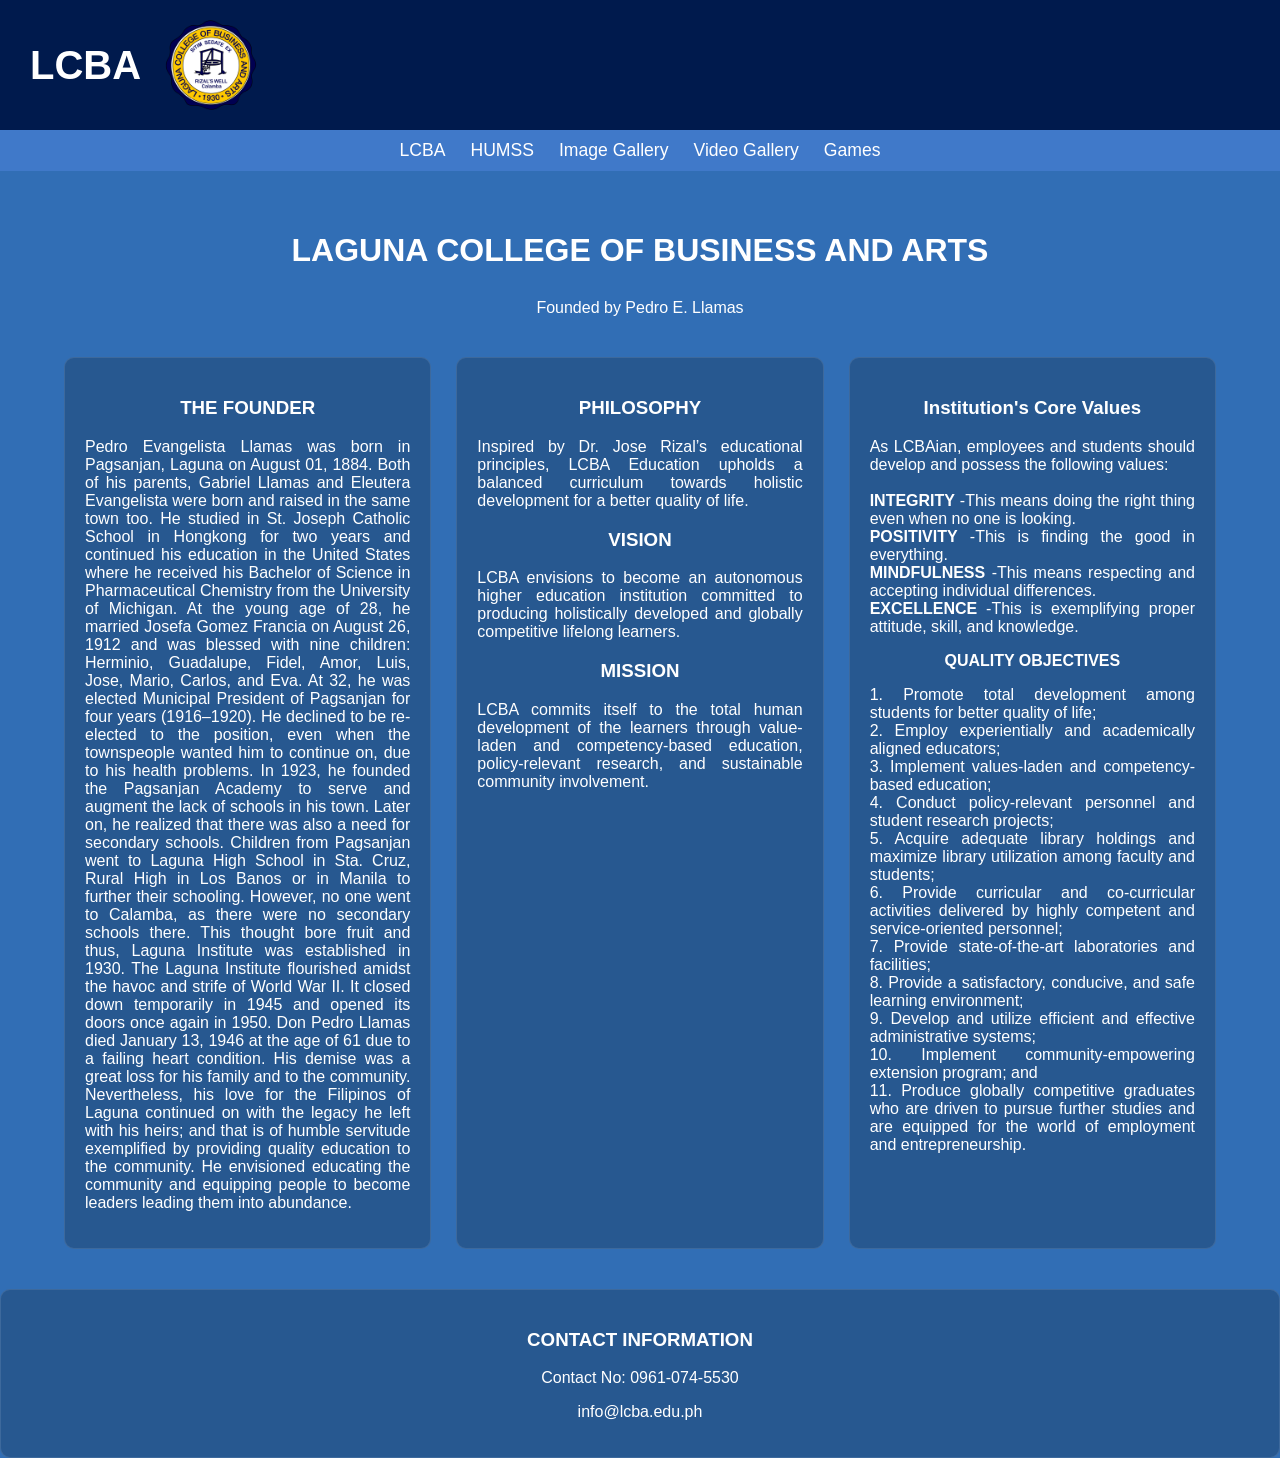
<file: index.html>
<!DOCTYPE html>
<html lang="en">
<head>
    <meta charset="UTF-8">
    <meta name="viewport" content="width=device-width, initial-scale=1.0">
    <title>LCBA - HOME</title>
    <link rel="stylesheet" href="style.css">
</head>
<body>

    <header class="main-header">
        <div class="logo-container">
            <h1 class="brand-name">LCBA</h1>
<img src="lcba.png" width="100" height="100">
        </div>
    </header>

    <nav class="main-nav">
        <ul>
            <li><a href="index.html">LCBA</a></li>
            <li><a href="HUMMS.html">HUMSS</a></li>
            <li><a href="Image.html">Image Gallery</a></li>
            <li><a href="Video.html">Video Gallery</a></li>
            <li><a href="Games.html">Games</a></li>
        </ul>
    </nav>

    <main class="container">
        <h1>LAGUNA COLLEGE OF BUSINESS AND ARTS</h1>
        <p style="text-align: center;">Founded by Pedro E. Llamas</p>
        
        <div class="grid-layout" style="margin-top: 40px;">
            <div class="card">
                <h3>THE FOUNDER</h3>
                <p style="text-align:justify;">Pedro Evangelista Llamas was born in Pagsanjan, Laguna on August 01, 1884. Both of his parents, Gabriel Llamas and Eleutera Evangelista were born and raised in the same town too.
He studied in St. Joseph Catholic School in Hongkong for two years and continued his education in the United States where he received his Bachelor of Science in Pharmaceutical Chemistry from the University of Michigan.
At the young age of 28, he married Josefa Gomez Francia on August 26, 1912 and was blessed with nine children: Herminio, Guadalupe, Fidel, Amor, Luis, Jose, Mario, Carlos, and Eva.
At 32, he was elected Municipal President of Pagsanjan for four years (1916–1920). He declined to be re-elected to the position, even when the townspeople wanted him to continue on, due to his health problems.
In 1923, he founded the Pagsanjan Academy to serve and augment the lack of schools in his town. Later on, he realized that there was also a need for secondary schools. Children from Pagsanjan went to Laguna High School in Sta. Cruz, Rural High in Los Banos or in Manila to further their schooling. However, no one went to Calamba, as there were no secondary schools there. This thought bore fruit and thus, Laguna Institute was established in 1930.
The Laguna Institute flourished amidst the havoc and strife of World War II. It closed down temporarily in 1945 and opened its doors once again in 1950.
Don Pedro Llamas died January 13, 1946 at the age of 61 due to a failing heart condition. His demise was a great loss for his family and to the community. Nevertheless, his love for the Filipinos of Laguna continued on with the legacy he left with his heirs; and that is of humble servitude exemplified by providing quality education to the community. He envisioned educating the community and equipping people to become leaders leading them into abundance.
</p>
            </div>
           <div class="card">
                <h3>PHILOSOPHY</h3>
<p style="text-align:justify;">Inspired by Dr. Jose Rizal’s educational principles, LCBA Education upholds a balanced curriculum towards holistic development for a better quality of life.</p>
<h3>VISION</h3>
<p style="text-align:justify;">LCBA envisions to become an autonomous higher education institution committed to producing holistically developed and globally competitive lifelong learners.
</p>
<h3>MISSION</h3>
<p style="text-align:justify;">LCBA commits itself to the total human development of the learners through value-laden and competency-based education, policy-relevant research, and sustainable community involvement.
</p>
            </div>
          
<div class="card">

<h3>Institution's Core Values</h3>
<p style="text-align:justify;">As LCBAian, employees and students should develop and possess the following values:<br>
        <br><b>INTEGRITY</b>
               -This means doing the right thing even when no one is looking.
        <br><b>POSITIVITY</b>
               -This is finding the good in everything.
        <br><b>MINDFULNESS</b>
               -This means respecting and accepting individual differences.
        <br><b>EXCELLENCE</b>
               -This is exemplifying proper attitude, skill, and knowledge.
</p

<h3><b>QUALITY OBJECTIVES</b></h3>
<p style="text-align:justify;">1. Promote total development among students for better quality of life;
<br>2. Employ experientially and academically aligned educators;
<br>3. Implement values-laden and competency-based education;
<br>4. Conduct policy-relevant personnel and student research projects;
<br>5. Acquire adequate library holdings and maximize library utilization among faculty and students;
<br>6. Provide curricular and co-curricular activities delivered by highly competent and service-oriented personnel;
<br>7. Provide state-of-the-art laboratories and facilities;
<br>8. Provide a satisfactory, conducive, and safe learning environment;
<br>9. Develop and utilize efficient and effective administrative systems;
<br>10. Implement community-empowering extension program; and
<br>11. Produce globally competitive graduates who are driven to pursue further studies and are equipped for the world of employment and entrepreneurship.</p>

</div>

    </main>

<footer>
<div class="card">
<h3>CONTACT INFORMATION</h3>
<p>Contact No: 0961-074-5530</p>
<p>info@lcba.edu.ph</p>
</footer>

</body>
</html>
</file>
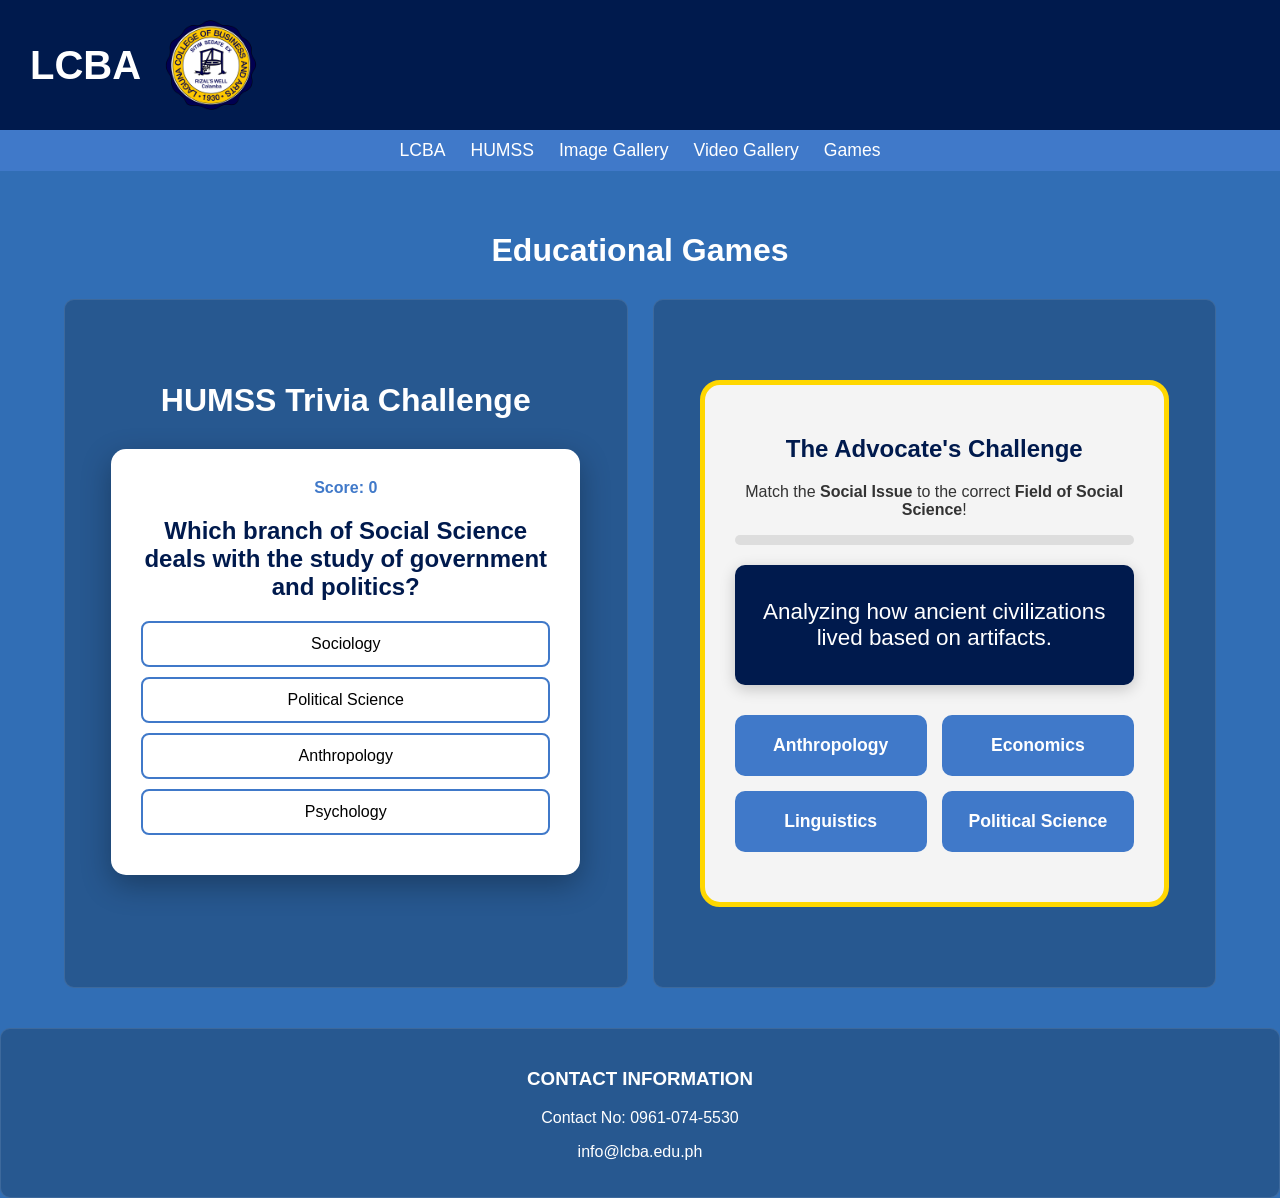
<file: Games.html>
<!DOCTYPE html>
<html lang="en">
<head>
    <meta charset="UTF-8">
    <meta name="viewport" content="width=device-width, initial-scale=1.0">
    <title>LCBA - Games</title>
    <link rel="stylesheet" href="style.css">
</head>
<body>
    <header class="main-header">
        <div class="logo-container">
            <h1 class="brand-name">LCBA</h1>
<img src="lcba.png" width="100" height="100">
        </div>
    </header>
    <nav class="main-nav">
        <ul>
            <li><a href="index.html">LCBA</a></li>
            <li><a href="HUMMS.html">HUMSS</a></li>
            <li><a href="Image.html">Image Gallery</a></li>
            <li><a href="Video.html">Video Gallery</a></li>
            <li><a href="Games.html">Games</a></li>
        </ul>
    </nav>

    <main class="container">
        <h1>Educational Games</h1>
        <div class="grid-layout">
            <div class="card">
             
              
<style>
        .game-box {
            background: white;
            color: #001a4d;
            padding: 30px;
            border-radius: 15px;
            max-width: 600px;
            margin: 20px auto;
            text-align: center;
            box-shadow: 0 10px 30px rgba(0,0,0,0.3);
        }
        .option-btn {
            display: block;
            width: 100%;
            padding: 12px;
            margin: 10px 0;
            border: 2px solid #4079c9;
            background: none;
            cursor: pointer;
            border-radius: 8px;
            font-size: 1rem;
            transition: all 0.2s;
        }
        .option-btn:hover {
            background: #4079c9;
            color: white;
        }
        #score-display { font-weight: bold; color: #4079c9; margin-bottom: 10px; }
    </style>
</head>
<body>

    <main class="container">
        <h1>HUMSS Trivia Challenge</h1>
        
        <div class="game-box" id="game-container">
            <div id="score-display">Score: 0</div>
            <h2 id="question">Loading Question...</h2>
            <div id="options">
                </div>
        </div>
    </main>

    <script>
        const questions = [
            {
                q: "Which branch of Social Science deals with the study of government and politics?",
                options: ["Sociology", "Political Science", "Anthropology", "Psychology"],
                answer: 1
            },
            {
                q: "What does the 'S' in HUMSS stand for?",
                options: ["Sciences", "Society", "Social", "Studies"],
                answer: 2
            },
            {
                q: "Who is known as the 'Father of Modern Psychology'?",
                options: ["Sigmund Freud", "Wilhelm Wundt", "B.F. Skinner", "Plato"],
                answer: 1
            },
            {
                q: "In Social Sciences, what is the study of human societies and their development?",
                options: ["Economics", "Geography", "Sociology", "Linguistics"],
                answer: 2
            }
        ];

        let currentQ = 0;
        let score = 0;

        function loadQuestion() {
            const qData = questions[currentQ];
            document.getElementById("question").innerText = qData.q;
            const optionsDiv = document.getElementById("options");
            optionsDiv.innerHTML = "";

            qData.options.forEach((opt, index) => {
                const btn = document.createElement("button");
                btn.innerText = opt;
                btn.className = "option-btn";
                btn.onclick = () => checkAnswer(index);
                optionsDiv.appendChild(btn);
            });
        }

        function checkAnswer(choice) {
            if (choice === questions[currentQ].answer) {
                score++;
                alert("Correct! Well done.");
            } else {
                alert("Incorrect. Keep studying!");
            }

            currentQ++;
            if (currentQ < questions.length) {
                document.getElementById("score-display").innerText = "Score: " + score;
                loadQuestion();
            } else {
                showResults();
            }
        }

        function showResults() {
            document.getElementById("game-container").innerHTML = `
                <h2>Quiz Complete!</h2>
                <p style="font-size: 1.5rem;">Your Final Score: ${score} / ${questions.length}</p>
                <a href="games.html" class="btn">Back to Games</a>
                <button onclick="location.reload()" class="btn" style="background:#4079c9; color:white; border:none; margin-left:10px; cursor:pointer;">Retry</button>
            `;
        }

        // Start the game
        loadQuestion();
    </script>

            </div>

<div class="card">

<style>
        .game-container {
            background: #f4f4f4;
            color: #333;
            padding: 30px;
            border-radius: 20px;
            max-width: 800px;
            margin: 20px auto;
            text-align: center;
            border: 5px solid #ffd700;
        }

        .issue-box {
            background: #001a4d;
            color: white;
            padding: 20px;
            border-radius: 10px;
            font-size: 1.4rem;
            margin-bottom: 30px;
            min-height: 80px;
            display: flex;
            align-items: center;
            justify-content: center;
            box-shadow: 0 4px 15px rgba(0,0,0,0.2);
        }

        .solution-grid {
            display: grid;
            grid-template-columns: 1fr 1fr;
            gap: 15px;
        }

        .solution-btn {
            padding: 20px;
            background: #4079c9;
            color: white;
            border: none;
            border-radius: 10px;
            cursor: pointer;
            font-size: 1.1rem;
            font-weight: bold;
            transition: transform 0.2s, background 0.3s;
        }

        .solution-btn:hover {
            background: #001a4d;
            transform: scale(1.03);
        }

        #feedback {
            margin-top: 20px;
            font-weight: bold;
            font-size: 1.2rem;
        }

        .progress-bar {
            height: 10px;
            background: #ddd;
            border-radius: 5px;
            margin-bottom: 20px;
            overflow: hidden;
        }

        #progress-fill {
            height: 100%;
            background: #ffd700;
            width: 0%;
            transition: width 0.4s;
        }
    </style>
</head>
<body>

    <main class="container">
        <div class="game-container">
            <h2 style="color: #001a4d;">The Advocate's Challenge</h2>
            <p>Match the <strong>Social Issue</strong> to the correct <strong>Field of Social Science</strong>!</p>
            
            <div class="progress-bar"><div id="progress-fill"></div></div>
            
            <div id="game-ui">
                <div class="issue-box" id="current-issue">Loading Issue...</div>
                <div class="solution-grid" id="options-ui">
                    </div>
                <div id="feedback"></div>
            </div>
        </div>
    </main>

    <script>
        const scenarios = [
            {
                issue: "Analyzing how ancient civilizations lived based on artifacts.",
                correct: "Anthropology",
                others: ["Economics", "Linguistics", "Political Science"]
            },
            {
                issue: "Studying the distribution of wealth and scarcity of resources.",
                correct: "Economics",
                others: ["Psychology", "History", "Sociology"]
            },
            {
                issue: "Investigating how groups of people behave in a city environment.",
                correct: "Sociology",
                others: ["Geography", "Psychology", "Demography"]
            },
            {
                issue: "Creating laws to ensure fair elections in a country.",
                correct: "Political Science",
                others: ["Anthropology", "Philosophy", "Linguistics"]
            },
            {
                issue: "Mapping the relationship between people and their environment.",
                correct: "Geography",
                others: ["Sociology", "Economics", "History"]
            }
        ];

        let level = 0;

        function initLevel() {
            if (level >= scenarios.length) {
                showWinScreen();
                return;
            }

            const data = scenarios[level];
            document.getElementById("current-issue").innerText = data.issue;
            document.getElementById("feedback").innerText = "";
            document.getElementById("progress-fill").style.width = (level / scenarios.length * 100) + "%";

            // Mix correct answer with others
            let choices = [data.correct, ...data.others];
            choices.sort(() => Math.random() - 0.5);

            const optionsUi = document.getElementById("options-ui");
            optionsUi.innerHTML = "";

            choices.forEach(choice => {
                const btn = document.createElement("button");
                btn.className = "solution-btn";
                btn.innerText = choice;
                btn.onclick = () => checkAnswer(choice, data.correct);
                optionsUi.appendChild(btn);
            });
        }

        function checkAnswer(selected, correct) {
            const feedback = document.getElementById("feedback");
            if (selected === correct) {
                feedback.style.color = "green";
                feedback.innerText = "✓ Correct Match!";
                level++;
                setTimeout(initLevel, 1000);
            } else {
                feedback.style.color = "red";
                feedback.innerText = "× That belongs to another field. Try again!";
            }
        }

        function showWinScreen() {
            document.getElementById("progress-fill").style.width = "100%";
            document.getElementById("game-ui").innerHTML = `
                <h2 style="color: #27ae60;">Expert Advocate Status Reached!</h2>
                <p>You have successfully categorized all social issues.</p>
                <button onclick="location.reload()" class="btn">Play Again</button>
                <a href="games.html" class="btn" style="background: #001a4d; color:white;">Exit Game</a>
            `;
        }

        initLevel();
    </script>



        </div>
    </main>

<footer>
<div class="card">
<h3>CONTACT INFORMATION</h3>
<p>Contact No: 0961-074-5530</p>
<p>info@lcba.edu.ph</p>
</footer>

</body>
</html>
</file>
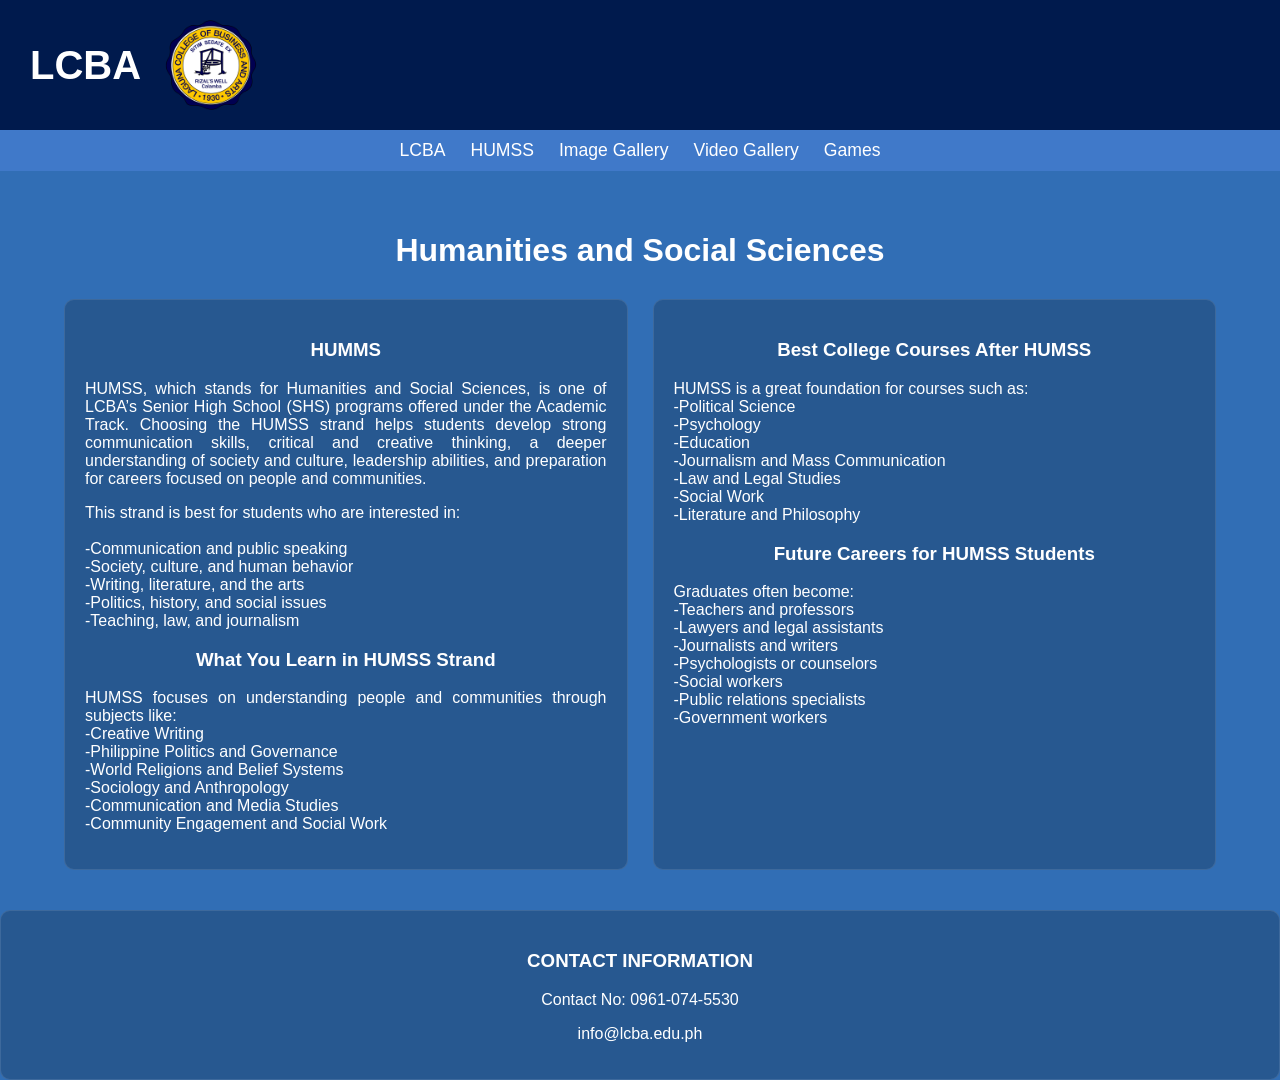
<file: HUMMS.html>
<!DOCTYPE html>
<html lang="en">
<head>
    <meta charset="UTF-8">
    <meta name="viewport" content="width=device-width, initial-scale=1.0">
    <title>LCBA - HUMSS</title>
    <link rel="stylesheet" href="style.css">
</head>
<body>
    <header class="main-header">
        <div class="logo-container">
            <h1 class="brand-name">LCBA</h1>
<img src="lcba.png" width="100" height="100">
        </div>
    </header>
    <nav class="main-nav">
        <ul>
            <li><a href="index.html">LCBA</a></li>
            <li><a href="HUMMS.html">HUMSS</a></li>
            <li><a href="Image.html">Image Gallery</a></li>
            <li><a href="Video.html">Video Gallery</a></li>
            <li><a href="Games.html">Games</a></li>
        </ul>
    </nav>

    <main class="container">
        <h1>Humanities and Social Sciences</h1>

        <div class="grid-layout">
            <div class="card">
                <h3>HUMMS</h3>
                <p style="text-align:justify;">HUMSS, which stands for Humanities and Social Sciences, is one of LCBA’s Senior High School (SHS) programs offered under the Academic Track.
Choosing the HUMSS strand helps students develop strong communication skills, critical and creative thinking, a deeper understanding of society and culture, leadership abilities, and preparation for careers focused on people and communities.
</p>

<p style="text-align:justify;">This strand is best for students who are interested in:<br>
<br>-Communication and public speaking
<br>-Society, culture, and human behavior
<br>-Writing, literature, and the arts
<br>-Politics, history, and social issues
<br>-Teaching, law, and journalism
</p>

<h3>What You Learn in HUMSS Strand</h3>
                <p style="text-align:justify;">HUMSS focuses on understanding people and communities through subjects like:
<br>-Creative Writing
<br>-Philippine Politics and Governance
<br>-World Religions and Belief Systems
<br>-Sociology and Anthropology
<br>-Communication and Media Studies
<br>-Community Engagement and Social Work
</p>



            </div>
            <div class="card">              
<h3>Best College Courses After HUMSS
</h3>
<p style="text-align:justify;">HUMSS is a great foundation for courses such as:
<br>-Political Science
<br>-Psychology
<br>-Education
<br>-Journalism and Mass Communication
<br>-Law and Legal Studies
<br>-Social Work
<br>-Literature and Philosophy
</p>

<h3> Future Careers for HUMSS Students</h3>
<p style="text-align:justify;">Graduates often become:
<br>-Teachers and professors
<br>-Lawyers and legal assistants
<br>-Journalists and writers
<br>-Psychologists or counselors
<br>-Social workers
<br>-Public relations specialists
<br>-Government workers</p>

            </div>
    </main>
<footer>
<div class="card">
<h3>CONTACT INFORMATION</h3>
<p>Contact No: 0961-074-5530</p>
<p>info@lcba.edu.ph</p>
</footer>

</body>
</html>
</file>
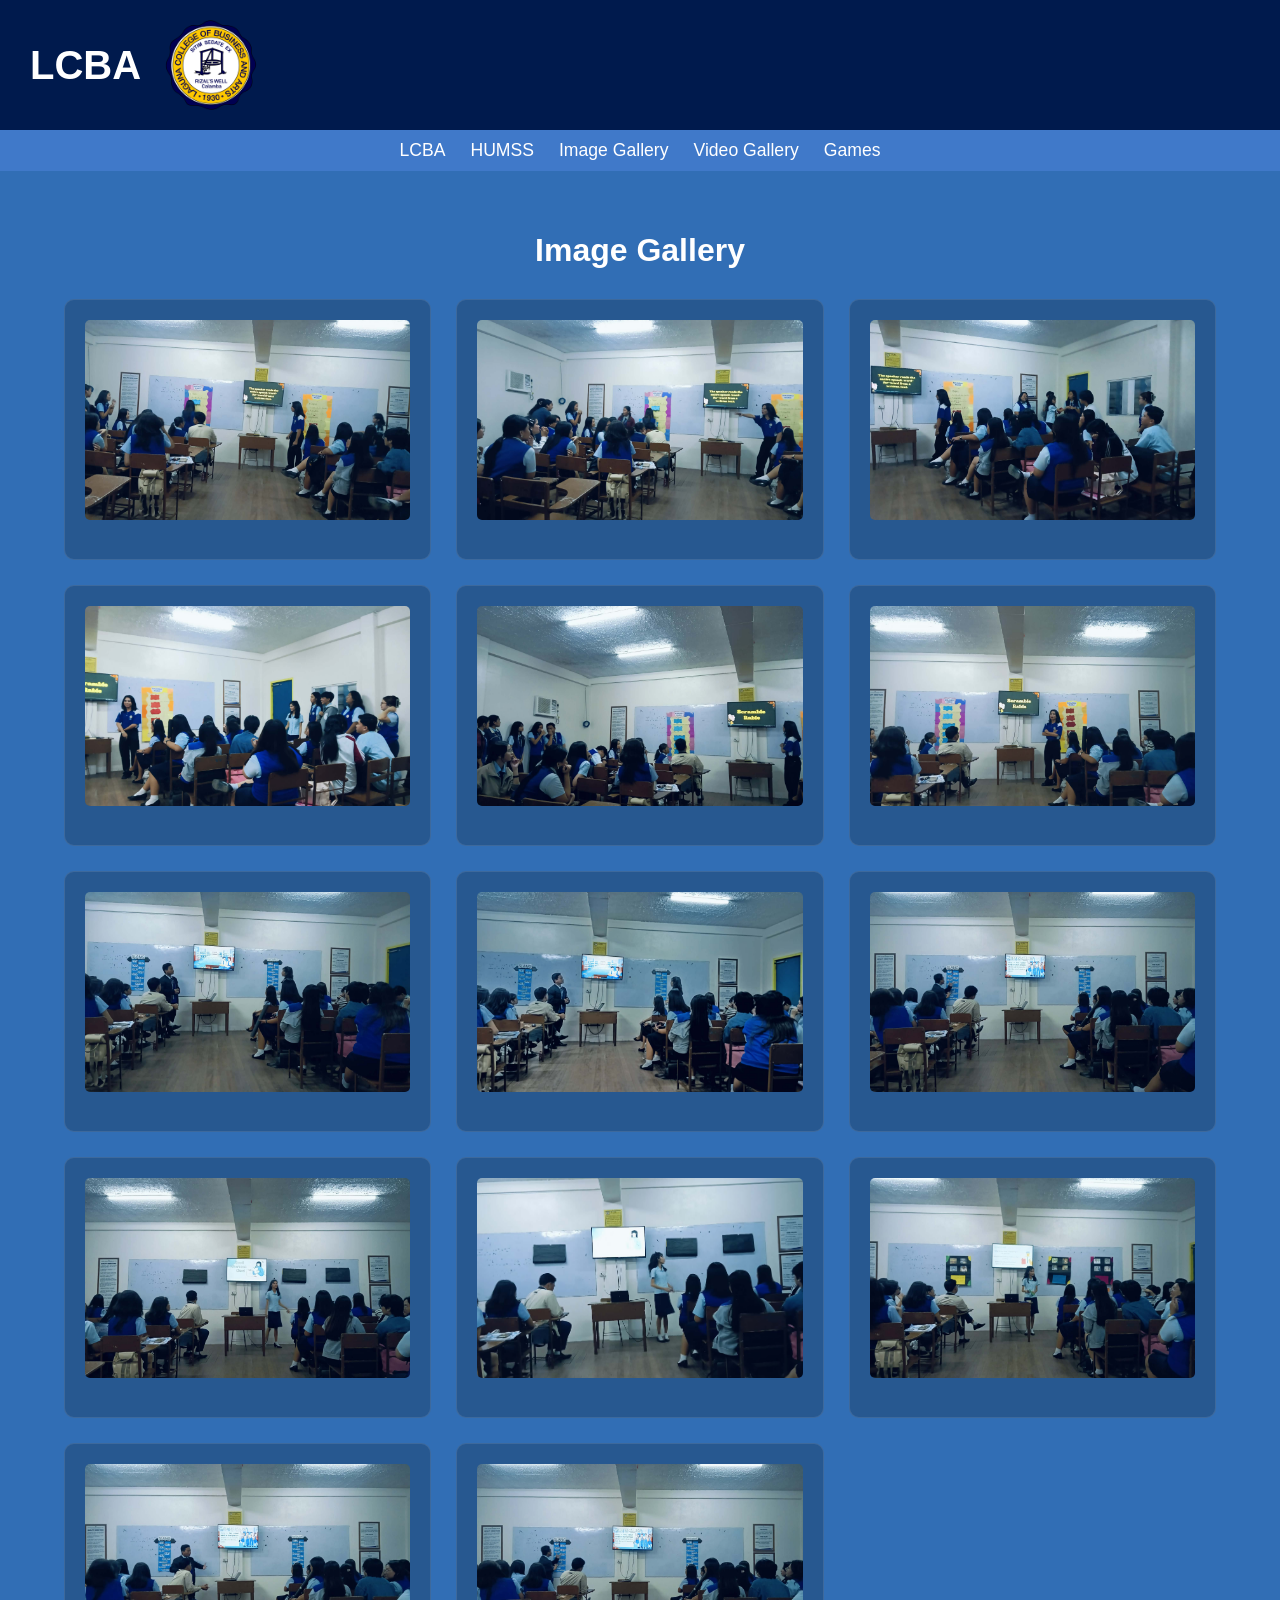
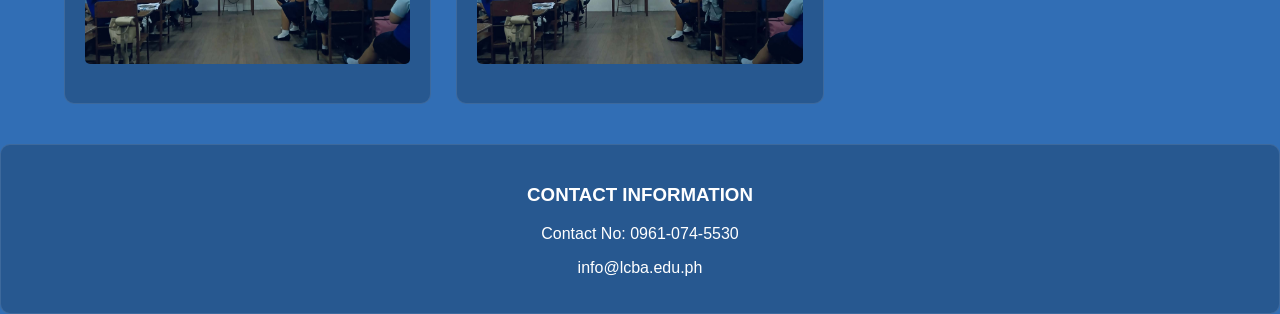
<file: Image.html>
<!DOCTYPE html>
<html lang="en">
<head>
    <meta charset="UTF-8">
    <meta name="viewport" content="width=device-width, initial-scale=1.0">
    <title>LCBA - Images</title>
    <link rel="stylesheet" href="style.css">
</head>
<body>
    <header class="main-header">
        <div class="logo-container">
            <h1 class="brand-name">LCBA</h1>
<img src="lcba.png" width="100" height="100">
        </div>
    </header>
    <nav class="main-nav">
        <ul>
            <li><a href="index.html">LCBA</a></li>
            <li><a href="HUMMS.html">HUMSS</a></li>
            <li><a href="Image.html">Image Gallery</a></li>
            <li><a href="Video.html">Video Gallery</a></li>
            <li><a href="Games.html">Games</a></li>
        </ul>
    </nav>

    <main class="container">
        <h1>Image Gallery</h1>
        <div class="grid-layout">
            <div class="card"><img src="1.jpg"></div>
            <div class="card"><img src="2.jpg"></div>
            <div class="card"><img src="3.jpg"></div>
            <div class="card"><img src="4.jpg"></div>
            <div class="card"><img src="5.jpg"></div>
            <div class="card"><img src="6.jpg"></div>
            <div class="card"><img src="7.jpg"></div>
            <div class="card"><img src="8.jpg"></div>
            <div class="card"><img src="9.jpg"></div>
            <div class="card"><img src="10.jpg"></div>
            <div class="card"><img src="11.jpg"></div>
            <div class="card"><img src="12.jpg"></div>
            <div class="card"><img src="13.jpg"></div>
            <div class="card"><img src="14.jpg"></div>

        </div>
    </main>
<footer>
<div class="card">
<h3>CONTACT INFORMATION</h3>
<p>Contact No: 0961-074-5530</p>
<p>info@lcba.edu.ph</p>
</footer>

</body>
</html>
</file>
<file: style.css>
/* --- Global Styles --- */
body {
    margin: 0;
    padding: 0;
    font-family: 'Segoe UI', Tahoma, Geneva, Verdana, sans-serif;
    box-sizing: border-box;
    background-color: #316eb5; /* Default background */
    color: white;
}

/* --- Header Styles (Dark Blue) --- */
.main-header {
    background-color: #001a4d;
    color: white;
    padding: 15px 30px;
    display: flex;
    align-items: center;
}

.logo-container {
    display: flex;
    align-items: center;
    gap: 20px;
}

.brand-name {
    margin: 0;
    font-size: 2.5rem;
    font-weight: 700;
}

/* --- Navigation Styles (Light Blue) --- */
.main-nav {
    background-color: #4079c9;
    padding: 10px 0;
    text-align: center;
}

.main-nav ul {
    margin: 0;
    padding: 0;
    list-style: none;
    display: flex;
    justify-content: center;
    gap: 25px;
    flex-wrap: wrap; /* Helps on smaller screens */
}

.main-nav a {
    text-decoration: none;
    color: white;
    font-size: 1.1rem;
    font-weight: 500;
    transition: color 0.3s ease;
}

.main-nav a:hover {
    color: #ffd700;
}

/* --- Content Areas --- */
.container {
    padding: 40px 5%;
}

h1 {
    text-align: center;
    margin-bottom: 30px;
}

/* Grid Layout for Cards */
.grid-layout {
    display: grid;
    grid-template-columns: repeat(auto-fit, minmax(280px, 1fr));
    gap: 25px;
}

.card {
    background: rgba(0, 0, 0, 0.2);
    border-radius: 10px;
    padding: 20px;
    text-align: center;
    border: 1px solid rgba(255, 255, 255, 0.1);
    transition: transform 0.2s;
}

.card:hover {
    transform: translateY(-5px);
}

.card img, .card video {
    width: 100%;
    height: 200px;
    object-fit: cover; /* Keeps images looking good */
    border-radius: 5px;
    margin-bottom: 15px;
}

.btn {
    display: inline-block;
    margin-top: 15px;
    padding: 10px 20px;
    background: #ffd700;
    color: #001a4d;
    text-decoration: none;
    font-weight: bold;
    border-radius: 5px;
}
</file>
